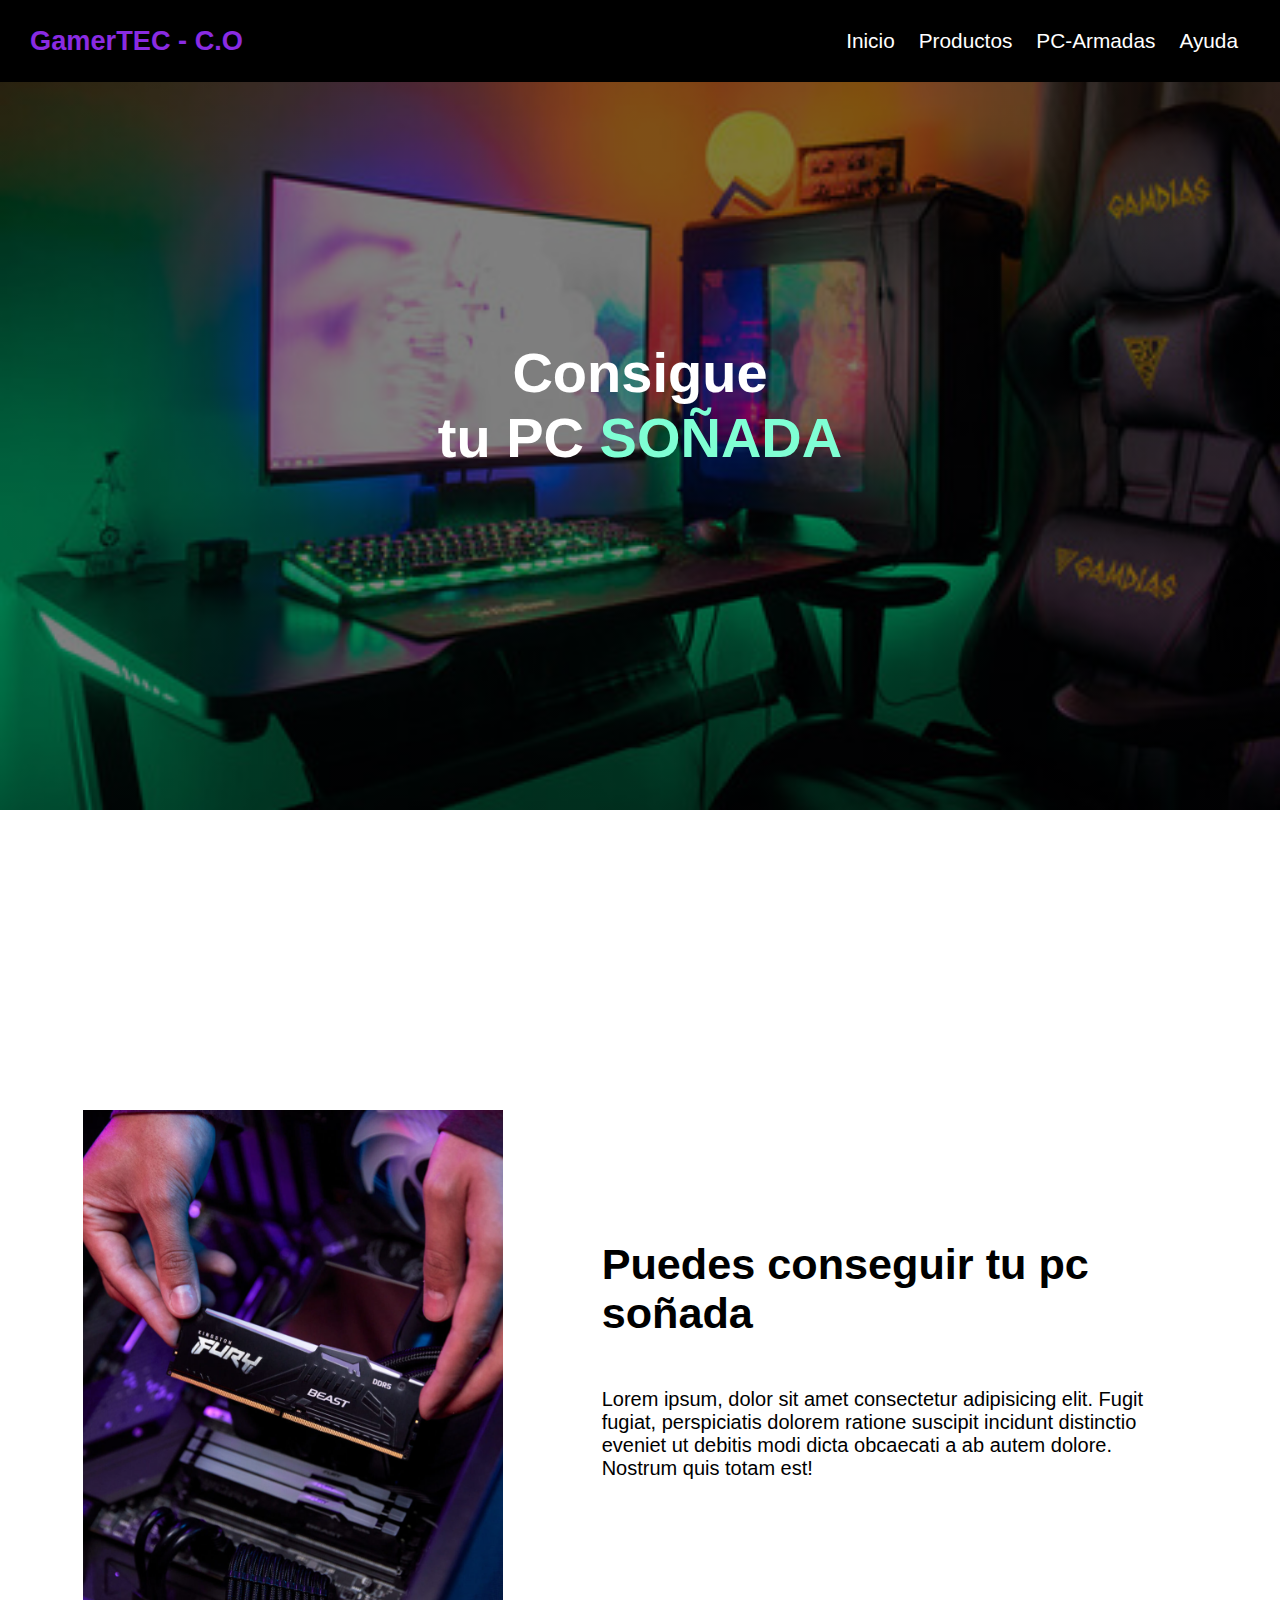
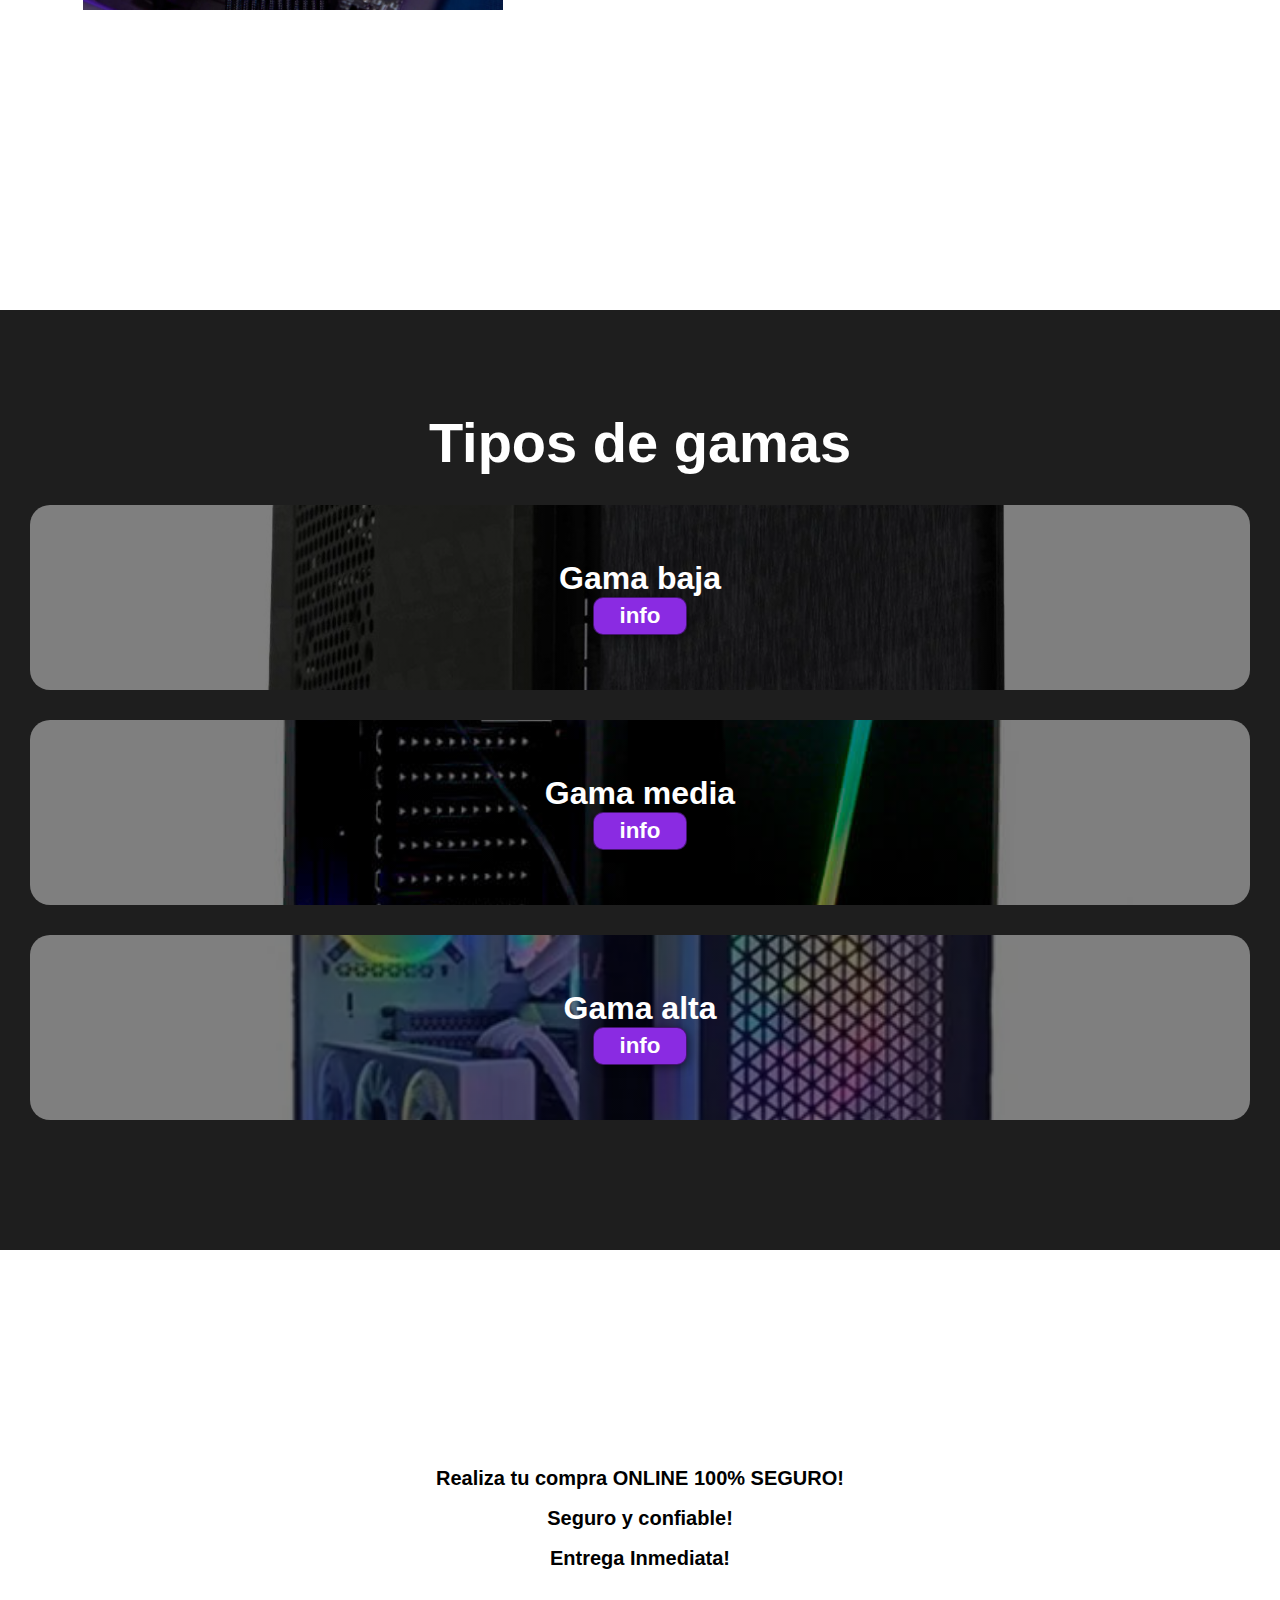
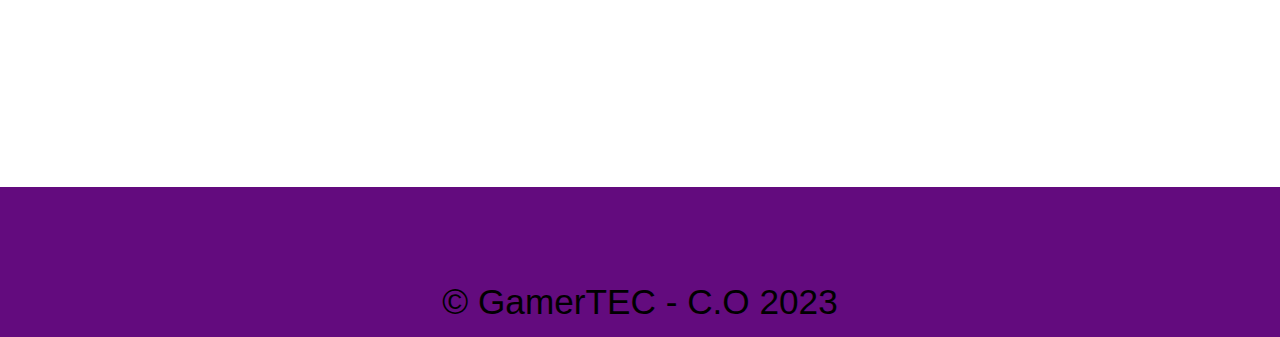
<file: Proyecto FINAL/index.html>
<!DOCTYPE html>
<html lang="en">
<head>
    <link rel="stylesheet" href="css/index.css">

   <!--  
        
        <link href="https://cdn.jsdelivr.net/npm/bootstrap@5.3.2/dist/css/bootstrap.min.css" rel="stylesheet" integrity="sha384-T3c6CoIi6uLrA9TneNEoa7RxnatzjcDSCmG1MXxSR1GAsXEV/Dwwykc2MPK8M2HN" crossorigin="anonymous">
        
        <script src="https://cdn.jsdelivr.net/npm/bootstrap@5.3.2/dist/js/bootstrap.bundle.min.js" integrity="sha384-C6RzsynM9kWDrMNeT87bh95OGNyZPhcTNXj1NW7RuBCsyN/o0jlpcV8Qyq46cDfL" crossorigin="anonymous"></script>
  -->
    <title>Componentes</title>
</head>
<body>

    <header>
        <div class="container">
            <p class="logo"> GamerTEC - C.O</p>
            <nav>
                <a href="index.html">Inicio</a>
                <a href="publico/productos.html">Productos</a>
                <a href="publico/pc-armadas.html">PC-Armadas</a>
                <a href="">Ayuda</a>
            </nav>
        </div>
    </header>

    
    <section id="hero">
        <h1>Consigue <br> tu PC  <span class="color-dream">SOÑADA</span></h1>
    </section>

    <section id="puedes">
        <div class="container">
            <div class="img-puedes"></div>

            <div class="text">
            <h2>Puedes conseguir tu pc soñada</h2>
            <p>Lorem ipsum, dolor sit amet consectetur adipisicing elit. Fugit fugiat, perspiciatis dolorem ratione suscipit incidunt distinctio eveniet ut debitis modi dicta obcaecati a ab autem dolore. Nostrum quis totam est!</p>
            </div>
        </div>
    </section>

    <section id="Gamas">
        <div class="container">

        <h2>Tipos de gamas</h2>

            <div class="tipos-gamas">

            <div class="gamaspc">
                <h3>Gama baja</h3>
                <p>Lorem ipsum dolor sit, amet consectetur adipisicing elit. Ex ipsum, similique numquam pariatur dicta harum dignissimos impedit inventore veniam quisquam, molestiae beatae dolores quia. Reiciendis voluptatibus suscipit pariatur tenetur necessitatibus?</p>
                <button>info</button>
            </div>
            <div class="gamaspc">
                <h3>Gama media</h3>
                <p>Lorem ipsum dolor sit, amet consectetur adipisicing elit. Ex ipsum, similique numquam pariatur dicta harum dignissimos impedit inventore veniam quisquam, molestiae beatae dolores quia. Reiciendis voluptatibus suscipit pariatur tenetur necessitatibus?</p>
                <button>info</button>
            </div>
            <div class="gamaspc">
                <h3>Gama alta</h3>
                <p>Lorem ipsum dolor sit, amet consectetur adipisicing elit. Ex ipsum, similique numquam pariatur dicta harum dignissimos impedit inventore veniam quisquam, molestiae beatae dolores quia. Reiciendis voluptatibus suscipit pariatur tenetur necessitatibus?</p>
                <button>info</button> 
            </div>

            </div>
        </div>
    </section>

        <section id="Caract">
            <div class="container">

                <ul>
                    <li>Realiza tu compra ONLINE 100% SEGURO!</li>
                    <li>Seguro y confiable!</li>
                    <li>Entrega Inmediata!</li>
                    
                </ul>
            </div>
        </section>

        <footer>
            <div class="container">
                <p>&copy; GamerTEC - C.O 2023</p>
            </div>
        </footer>

    
        

</body>
</html>
</file>
<file: Proyecto FINAL/css/index.css>
*{
    margin: 0;
    padding: 0;
    box-sizing: border-box;

}

h1{
    font-size: 3.5em;
}

h2{
    font-size: 2.7em;
}

h3{ 
    font-size: 2em;
}

p{
    font-size: 1.25em;
}
li{
    font-size: 1.25em;
}

html{
    scroll-behavior: smooth;
}
body{
    font-family: 'Roboto', sans-serif;


}

button{
    font-size: 1.4em;
    font-weight: bold;
    padding: 5px 25px;
    border-radius: 10px;
    border: 1px solid rgba(0,0,0,0.5);
    box-shadow: 2px 2px 10px rgba(0,0,0,0.5);
    color: white;
    background-color: blueviolet;
}

button:hover{
    background-color: rgba(101, 33, 165);
}

.container{
    max-width: 1400px;
    margin: auto;

}

.color-dream{
    color: aquamarine;
}

header{
    background-color: black;
}

header .logo{
    margin: 0 ;
    padding: 25px 30px;
    font-weight: bold;
    color: blueviolet;
    font-size: 1.7em;
}

header .container{
     display: flex;
     flex-direction: column;
     align-items: center;

}

header nav{
    display: flex;
    flex-direction: column;
    text-align: center;
    padding-bottom: 30px;

}

header a{
    padding: 5px 12px;
    text-decoration: none;
    font-weight: bold;
    color:white;

}

header a:hover{
    color:blueviolet;
}

#hero{
    display: flex;
    align-items: center;
    justify-content: center;
    text-align: center;
    flex-direction: column;
    height: 90vh;
    color: white;
    background-image: linear-gradient(
        0deg,
        rgba(0,0,0,0.5),
        rgba(0,0,0,0.5)
        ) ,url("../imagenes/Hero.png");
    background-repeat: no-repeat;
    background-size: cover;
    background-position: center center;
    
}

#hero h1{
    color: white;
}

#puedes .container h2{
    padding-bottom: 50px;
}
#puedes .container{
    text-align: center;
    padding: 300px 15px;


}

#Gamas{
    background-color: rgb(30, 30, 30);
    color: white;
    text-align: center;
}
#Gamas .container{

    padding: 100px 0px;


}

#Gamas h2{
    margin-top: 0;
    font-size: 3.5em;
}

#Gamas p{
    display: none;
}

#Gamas .gamaspc{
    background-position: center center;
    background-size: cover;
    padding: 55px 0px;
    margin: 30px;
    border-radius: 20px;
}

.gamaspc:first-child{
    background-image: linear-gradient(
        0deg,
        rgba(0,0,0,0.5),
        rgba(0,0,0,0.5)
        ) ,url("../imagenes/gama-baja.jpg");

}

.gamaspc:nth-child(2){
    background-image: linear-gradient(
        0deg,
        rgba(0,0,0,0.5),
        rgba(0,0,0,0.5)
        ) ,url("../imagenes/gama-media.jpg");
}

.gamaspc:nth-child(3){
    background-image: linear-gradient(
        0deg,
        rgba(0,0,0,0.5),
        rgba(0,0,0,0.5)
        ) ,url("../imagenes/gama-alta.png");
}


#Caract .container{
    padding: 200px 12px;
    text-align: center;

}

#Caract li{
    margin: 17px 0px;
    font-weight: bold;
}

footer{
    background-color:rgb(99, 11, 126);
}

footer p{
    margin: 0;
    font-size: 2.2em;
    padding-bottom: 15px ;
}

footer .container{

    height: 150px;
    display: flex;
    justify-content: center;
    align-items: flex-end;

}

@media (min-width:720px) {


    header{
        position: fixed;
        width: 100%;
    }
    header .container{
        flex-direction: row;
        justify-content: space-between;
    }

    header nav{
        flex-direction: row;
        padding-bottom: 0px;
        padding-right: 30px;
    }
    
    header nav a{
        font-size: 1.3em;
        font-weight: normal;
    }

    #puedes .container{
        display: flex;
        justify-content: space-evenly;

    }
    #puedes .text{
        width: 50%;
        max-width: 800px;
        text-align: initial;
        padding: 0px 30px;
        display: flex;
        flex-direction: column;
        justify-content: center;
    }

    #puedes .img-puedes{
        background-image: url("../imagenes/puedes.jpg");
            background-size: cover;
            background-position: center center;
            height: 500px;
            width: 420px;
    }
    #Pcs{
        display: grid;
        grid-template-columns: repeat(6, 1fr);
        width: 90%;
        margin: 5%;
        grid-gap: 30px;
    }
    #Pcs img{
        width: 100%;
        transition: all 300ms;
        position: relative;
    }
    #Pcs img:hover{
        transform: scale(1.15);
    }

    #productosback{
        background-color: rgb(240, 233, 233);
    }
}
</file>
